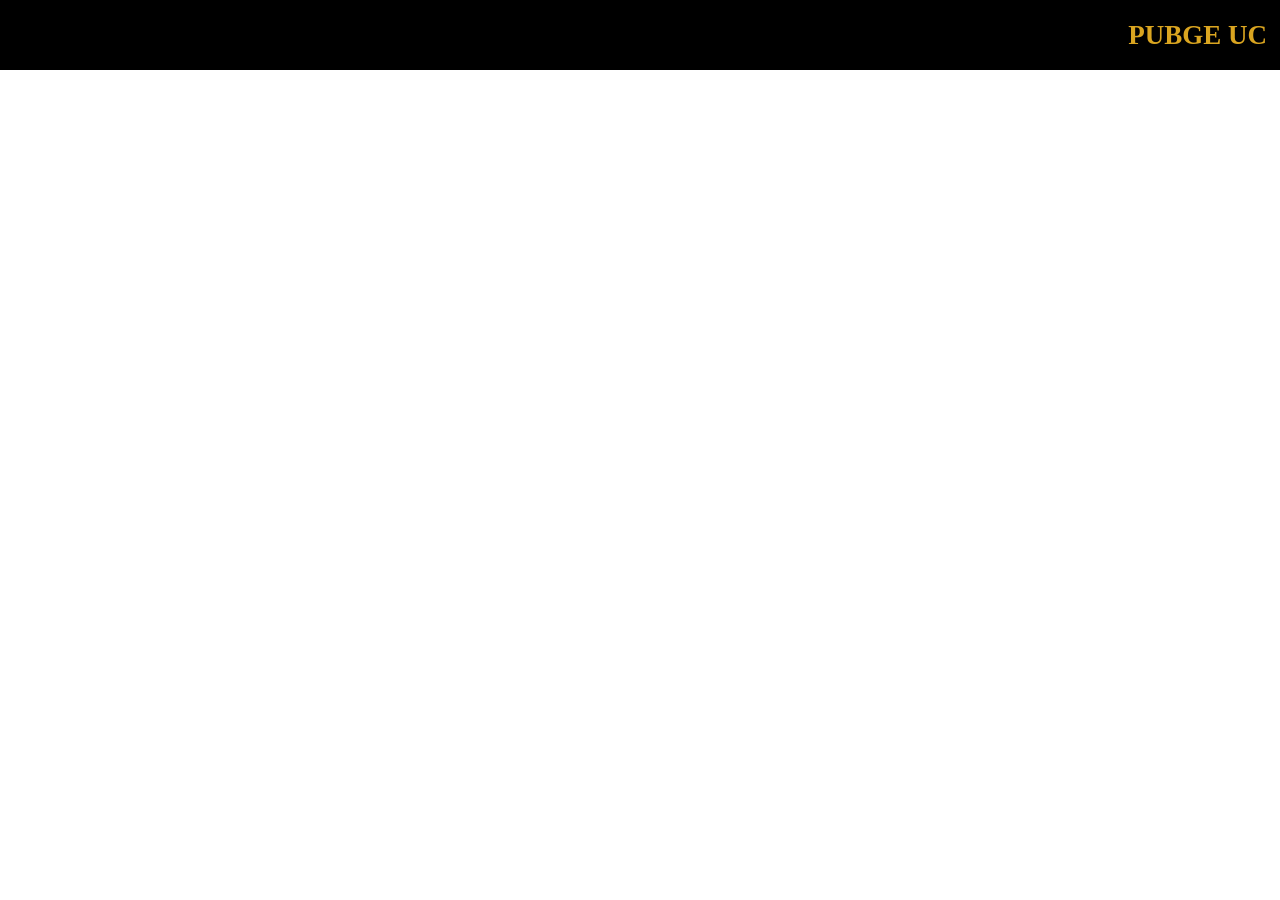
<file: index.html>
<!DOCTYPE html>
<html lang="ar" dir="rtl">
<head>
    <meta charset="UTF-8">
    <meta name="viewport" content="width=device-width, initial-scale=1.0">
    <meta name="google-site-verification" content="_aU5YYXmU2YvGy8Y7TqDUoqO58o-6gWKZ0hLddtIbnk" />
    <title>PUBGE STORE</title>
    <link rel="shortcut icon" href="favicon-32x32.png" type="image/x-icon">
<link rel="stylesheet" href="pubge.css">
</head>
<body>
<header>
    <nav class="navbar">
        
        <div class="logo">
            <h2>PUBGE UC</h2>
            <!-- <img src="download (1).png" alt="" style="width: 35px; padding-left: 650px;"> -->
        </div>

        
        <div class="menu-toggle" id="menu-toggle">
            ☰
        </div>
<!-- 
        <ul id="nav">
            <li><a href="rer.html" target="_blank">خانة العروض</a></li>
            <li><a href="https://www.facebook.com/mhmd.albkry.861146?locale=ar_AR" target="_blank">Facebook</a></li>
            <li><a href="#UC">UC</a></li>
            <li><a href="#r">الصفحه الرئيسيه</a></li>
            <li><a href="#footer">تواصل معنا</a></li>
        </ul>

    </nav>
</header>
   <br>
   <br>
   
<section class="pag" id="r">
    <div class="tofas">
<h1>اهلا بكم في تطبيق شحن ببجي موبايل</h1>
<h1>تطبيق تجاري مضمون</h1>
<h3>علمان بان هذا الموقع محمي</h3>
</div>
</section> -->

<!-- <section class="fedas"id="UC">
    <div class="hot"><div class="feer" >
    <img style="height: 35px;width: 50px; padding-top: 20px;" src="cropped.png" alt="">
    <p>600</p>
<button class="kk" onclick="sendWhatsApp()">449.99 EGP</button>
</div>
        


<div class="feer">
    <img style="height: 35px;width: 50px; padding-top: 20px;" src="cropped.png" alt="">
    <p>300</p>
<button class="kk"  onclick="sendWhatsApp3()">224.99 EGP</a></button>
</div>
<div class="feer">
            <img style="height: 35px;width: 50px; padding-top: 20px;" src="cropped.png" alt="">
            <p>60</p>
            <button class="kk" onclick="sendWhatsApp1()">49.99 EGP</button>
        </div><div class="feer">
    <img style="height: 35px;width: 50px; padding-top: 20px;" src="cropped.png" alt="">
    <p>6000</p>
    <button class="kk" onclick="sendWhatsApp2()">4499.9 EGP</button>
</div>

<div class="feer">
    <img style="height: 35px;width: 50px; padding-top: 20px;" src="cropped.png" alt="">
    <p>3000</p>
    <button class="kk"  onclick="sendWhatsApp4()">2249.9 EGP</button>
</div>

<div class="feer">
    <img style="height: 35px;width: 50px; padding-top: 20px;" src="cropped.png" alt="">
    <p>1500</p>
    <button class="kk" onclick="sendWhatsApp5()">1124.9 EGP</button>
</div>
</div>

</section>

<footer id="footer">
    <div class="footer">
  <div class="top">
    <h1>للتواصل معنا</h1>
    

  </div>

  <p>للتواصل مع الدعم الفني او الاستفسار معنا عن المواقه </p></p> يرجى التواصل عبر الواتساب </p>

  <p>تواصل معني علي هذا الرقم: <a class="bog" href=""onclick="sendWhatsApp6()">201013984024+</a></p> 
        <p style="color: gold;">ملحوظه:اذا تم التاخير في الشحن فالسبب هو من واي فاي او ضغط</p>
</div>
      
 
            
</footer> -->
<script>
function sendWhatsApp() {
  let phone = "201060213521";
  
  let productName = "UC 600";
  let price = "449.99 EGP";

  let message = `ممكن حضرتك تشحنلي الشدات دي ${productName} for ${price}`;
  
  let url = `https://wa.me/${phone}?text=${encodeURIComponent(message)}`;
  
  window.open(url, "_blank");
}
function sendWhatsApp1() {
  let phone = "201060213521";
  
  let productName = "UC 60";
  let price = "50 EGP";

  let message = `ممكن حضرتك تشحنلي الشدات دي ${productName} for ${price}`;
  
  let url = `https://wa.me/${phone}?text=${encodeURIComponent(message)}`;
  
  window.open(url, "_blank");
}
function sendWhatsApp2() {
  let phone = "201060213521";
  
  let productName = "UC 3000";
  let price = "2249.99 EGP";

  let message = `ممكن حضرتك تشحنلي الشدات دي ${productName} for ${price}`;
  
  let url = `https://wa.me/${phone}?text=${encodeURIComponent(message)}`;
  
  window.open(url, "_blank");
}
function sendWhatsApp3() {
  let phone = "201060213521";
  
  let productName = "UC 300";
  let price = "224.99 EGP";

  let message = `ممكن حضرتك تشحنلي الشدات دي ${productName} for ${price}`;
  
  let url = `https://wa.me/${phone}?text=${encodeURIComponent(message)}`;
  
  window.open(url, "_blank");
}
function sendWhatsApp4() {
  let phone = "201060213521";
  
  let productName = "UC 3000";
  let price = "2249.99 EGP";

  let message = `ممكن حضرتك تشحنلي الشدات دي ${productName} for ${price}`;
  
  let url = `https://wa.me/${phone}?text=${encodeURIComponent(message)}`;
  
  window.open(url, "_blank");
}
function sendWhatsApp5() {
  let phone = "201060213521";
  
  let productName = "UC 1500";
  let price = "1124.99 EGP";

  let message = `ممكن حضرتك تشحنلي الشدات دي ${productName} for ${price}`;
  
  let url = `https://wa.me/${phone}?text=${encodeURIComponent(message)}`;
  
  window.open(url, "_blank");
}
function sendWhatsApp6() {
  let phone = "201013984024";
  
 

  let message = `ممكن حضرتك احجز موقع `;
  
  let url = `https://wa.me/${phone}?text=${encodeURIComponent(message)}`;
  
  window.open(url, "_blank");
}

let menu = document.getElementById("menu-toggle");
let nav = document.getElementById("nav");

menu.onclick = function() {
    nav.classList.toggle("active");
}
</script>
</body>
</html>
</file>
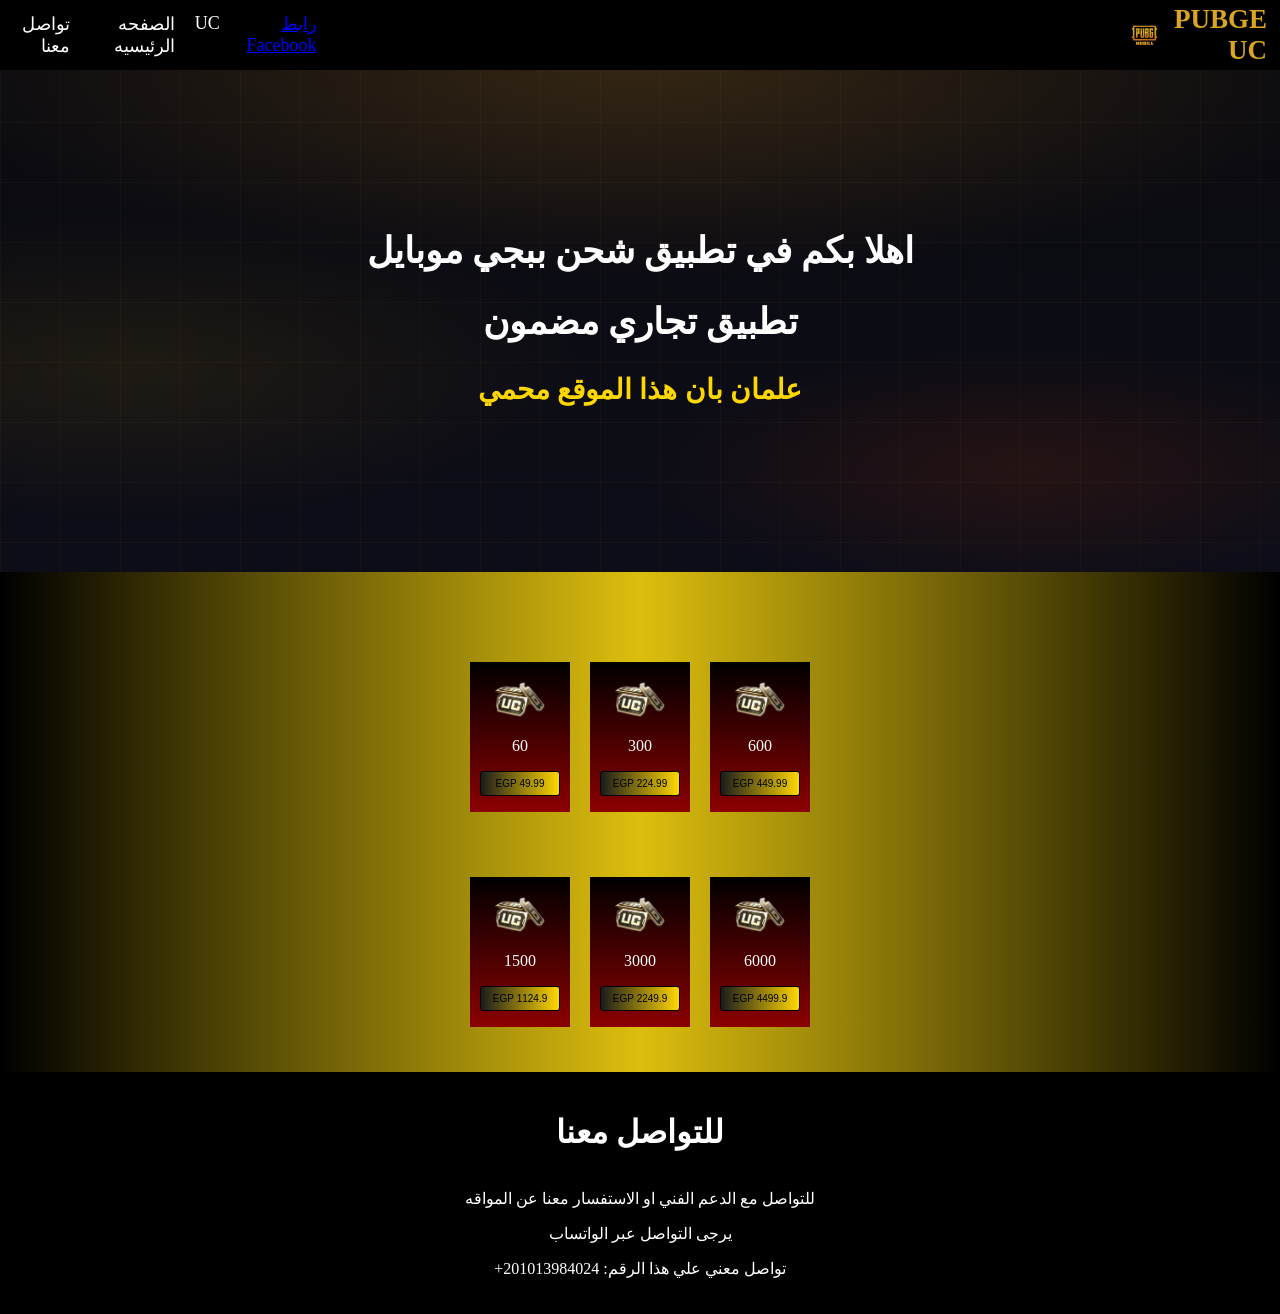
<file: pubge.html>
<!DOCTYPE html>
<html lang="ar" dir="rtl">
<head>
    <meta charset="UTF-8">
    <meta name="viewport" content="width=device-width, initial-scale=1.0">
    <title>PUBGE STORE⚡</title>
    <link rel="shortcut icon" href="favicon-32x32.png" type="image/x-icon">
<link rel="stylesheet" href="pubge.css">
</head>
<body>
 <header>
        <nav class="navbar">
            
            <h2>PUBGE UC</h2>
            <img style="width: 35px; padding-left: 770px;"  src="download (1).png" alt="">
        
            </div>

            <ul id="nav">
                <li><a class="bog" href="https://www.facebook.com/mhmd.albkry.861146?locale=ar_AR" target="_blank">رابط Facebook</a></li>
                <li><a href="#UC">UC</a></li>
                <li><a href="#r">الصفحه الرئيسيه</a></li>
                <li><a href="#footer">تواصل معنا</a></li>

        </nav>
    </header>
   <br>
   <br>
   
<section class="pag" id="r">
    <div class="tofas">
<h1>اهلا بكم في تطبيق شحن ببجي موبايل</h1>
<h1>تطبيق تجاري مضمون</h1>
<h3>علمان بان هذا الموقع محمي</h3>
</div>
</section>

<section class="fedas"id="UC">
    <div class="hot"><div class="feer" >
    <img style="height: 35px;width: 50px; padding-top: 20px;" src="cropped.png" alt="">
    <p>600</p>
<button class="kk" onclick="sendWhatsApp()">449.99 EGP</button>
</div>
        


<div class="feer">
    <img style="height: 35px;width: 50px; padding-top: 20px;" src="cropped.png" alt="">
    <p>300</p>
<button class="kk"  onclick="sendWhatsApp3()">224.99 EGP</a></button>
</div>
<div class="feer">
            <img style="height: 35px;width: 50px; padding-top: 20px;" src="cropped.png" alt="">
            <p>60</p>
            <button class="kk" onclick="sendWhatsApp1()">49.99 EGP</button>
        </div><div class="feer">
    <img style="height: 35px;width: 50px; padding-top: 20px;" src="cropped.png" alt="">
    <p>6000</p>
    <button class="kk" onclick="sendWhatsApp2()">4499.9 EGP</button>
</div>

<div class="feer">
    <img style="height: 35px;width: 50px; padding-top: 20px;" src="cropped.png" alt="">
    <p>3000</p>
    <button class="kk"  onclick="sendWhatsApp4()">2249.9 EGP</button>
</div>

<div class="feer">
    <img style="height: 35px;width: 50px; padding-top: 20px;" src="cropped.png" alt="">
    <p>1500</p>
    <button class="kk" onclick="sendWhatsApp5()">1124.9 EGP</button>
</div>
</div>

</section>

<footer id="footer">
    <div class="footer">
  <div class="top">
    <h1>للتواصل معنا</h1>
    

  </div>

  <p>للتواصل مع الدعم الفني او الاستفسار معنا عن المواقه </p></p> يرجى التواصل عبر الواتساب </p>

  <p>تواصل معني علي هذا الرقم: <a href=""onclick="sendWhatsApp6()">201013984024+</a></p> 
</div>
      
 
            
</footer>
<script>
function sendWhatsApp() {
  let phone = "201060213521";
  
  let productName = "UC 600";
  let price = "449.99 EGP";

  let message = `ممكن حضرتك تشحنلي الشدات دي ${productName} for ${price}`;
  
  let url = `https://wa.me/${phone}?text=${encodeURIComponent(message)}`;
  
  window.open(url, "_blank");
}
function sendWhatsApp1() {
  let phone = "201060213521";
  
  let productName = "UC 60";
  let price = "50 EGP";

  let message = `ممكن حضرتك تشحنلي الشدات دي ${productName} for ${price}`;
  
  let url = `https://wa.me/${phone}?text=${encodeURIComponent(message)}`;
  
  window.open(url, "_blank");
}
function sendWhatsApp2() {
  let phone = "201060213521";
  
  let productName = "UC 3000";
  let price = "2249.99 EGP";

  let message = `ممكن حضرتك تشحنلي الشدات دي ${productName} for ${price}`;
  
  let url = `https://wa.me/${phone}?text=${encodeURIComponent(message)}`;
  
  window.open(url, "_blank");
}
function sendWhatsApp3() {
  let phone = "201060213521";
  
  let productName = "UC 300";
  let price = "224.99 EGP";

  let message = `ممكن حضرتك تشحنلي الشدات دي ${productName} for ${price}`;
  
  let url = `https://wa.me/${phone}?text=${encodeURIComponent(message)}`;
  
  window.open(url, "_blank");
}
function sendWhatsApp4() {
  let phone = "201060213521";
  
  let productName = "UC 3000";
  let price = "2249.99 EGP";

  let message = `ممكن حضرتك تشحنلي الشدات دي ${productName} for ${price}`;
  
  let url = `https://wa.me/${phone}?text=${encodeURIComponent(message)}`;
  
  window.open(url, "_blank");
}
function sendWhatsApp5() {
  let phone = "201060213521";
  
  let productName = "UC 1500";
  let price = "1124.99 EGP";

  let message = `ممكن حضرتك تشحنلي الشدات دي ${productName} for ${price}`;
  
  let url = `https://wa.me/${phone}?text=${encodeURIComponent(message)}`;
  
  window.open(url, "_blank");
}
function sendWhatsApp6() {
  let phone = "201013984024";
  
 

  let message = `ممكن حضرتك احجز موقع `;
  
  let url = `https://wa.me/${phone}?text=${encodeURIComponent(message)}`;
  
  window.open(url, "_blank");
}
</script>
</body>
</html>
</file>
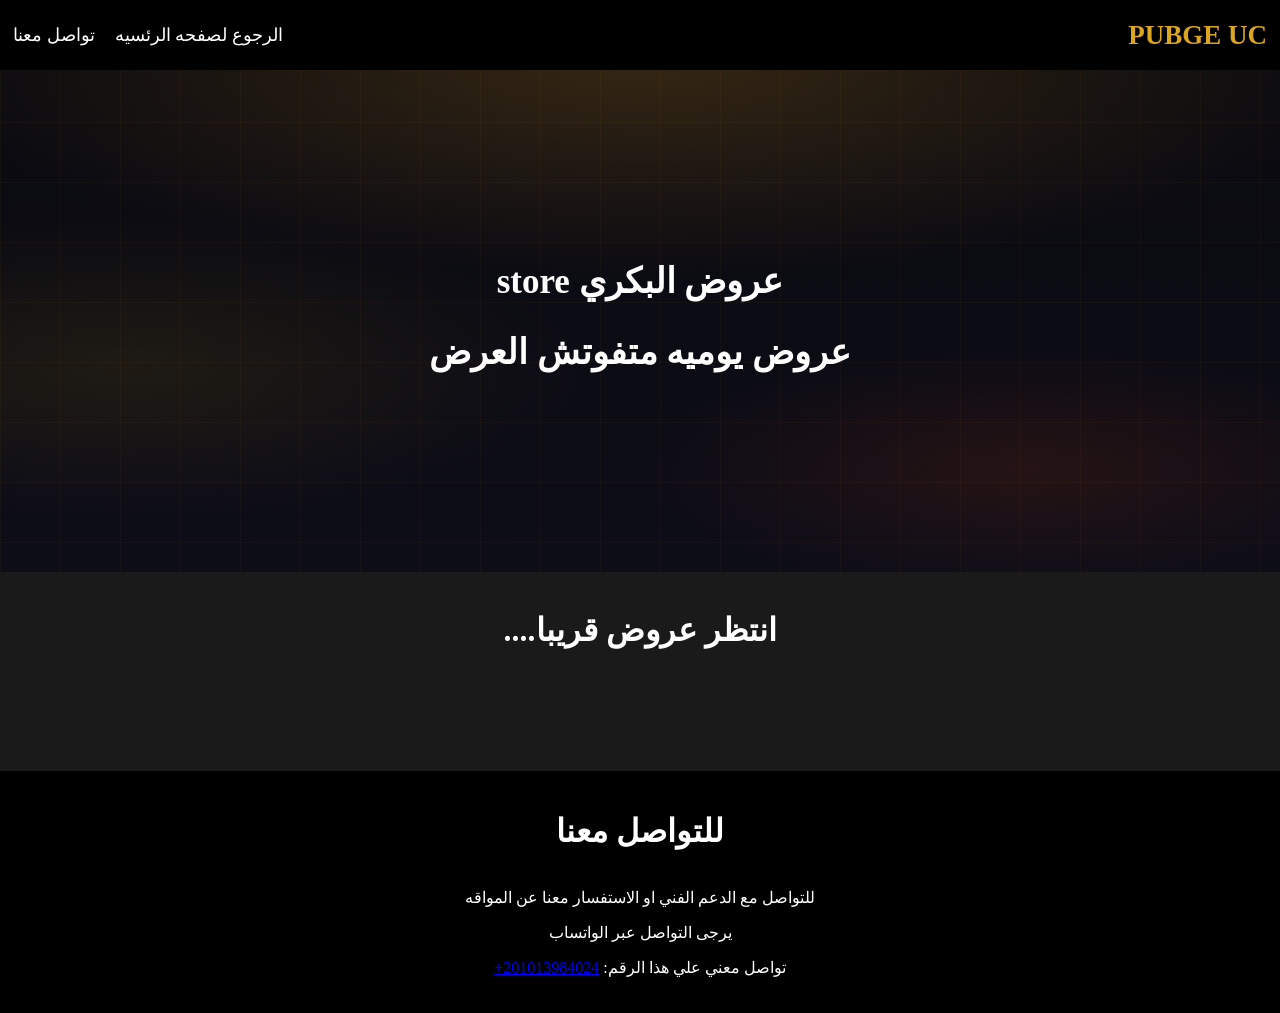
<file: rer.html>
<!DOCTYPE html>
<html lang="ar" dir="rtl">
<head>
    <meta charset="UTF-8">
    <meta name="viewport" content="width=device-width, initial-scale=1.0">
    <title>PUBGE STORE⚡</title>
    <link rel="shortcut icon" href="favicon-32x32.png" type="image/x-icon">
<link rel="stylesheet" href="pubge.css">
</head>
<body style="background: #1a1a1a;">
    <nav class="navbar">
        
        <div class="logo">
            <h2>PUBGE UC</h2>
            <!-- <img src="download (1).png" alt="" style="width: 35px; padding-left: 650px;"> -->
        </div>

        <!-- زرار الموبايل -->
        <div class="menu-toggle" id="menu-toggle">
            ☰
        </div>

        <ul id="nav">
         
            <li><a href="index.html">الرجوع لصفحه الرئسيه <i
                                    class="fa-solid fa-angle-left"></i></a></li>
            <li><a href="#footer">تواصل معنا</a></li>
        </ul>

    </nav>
</header>
<br>
<br>

<section  class="pag" >
    <div class="tofas">
<h1 class="cc">عروض البكري store</h1>
<h1 class="cc">عروض يوميه متفوتش العرض</h1>

</div>
</section>
<br>
<h1 style="text-align: center;">انتظر عروض قريبا....</h1>

<section style="background: #1a1a1a; height: 100px;" class="fedas"id="UC">
</section>

<footer id="footer">
    <div class="footer">
  <div class="top">
    <h1>للتواصل معنا</h1>
    

  </div>

  <p>للتواصل مع الدعم الفني او الاستفسار معنا عن المواقه </p></p> يرجى التواصل عبر الواتساب </p>

  <p>تواصل معني علي هذا الرقم: <a style="text-decoration: underline; color: blue;" href=""onclick="sendWhatsApp6()">201013984024+</a></p> 
</div>
      
 
            
</footer>
<script>
function sendWhatsApp6() {
  let phone = "201013984024";
  
 

  let message = `ممكن حضرتك احجز موقع `;
  
  let url = `https://wa.me/${phone}?text=${encodeURIComponent(message)}`;
  
  window.open(url, "_blank");
}


let menu = document.getElementById("menu-toggle");
let nav = document.getElementById("nav");

menu.onclick = function() {
    nav.classList.toggle("active");
}
</script>
</body>
</html>
</file>
<file: pubge.css>
.navbar {
    background: black;
    height: 70px;
    width: 100%;
    color: white;
    padding: 13px;
    display: flex;
    align-items: center;
    justify-content: space-between;
    box-sizing: border-box;
    position: fixed;
    
    left: 0;
    top: 0;
    z-index: 100;
    font-size: 18px;
}


body {
    /* background-color: rgb(27, 20, 20); */
   margin: 0;
   padding: 0;
}

#nav {
    display: flex;
    list-style: none;
    gap: 20px;

}

a {
   text-decoration: none;
   color: white;
}

h2 {
    color: goldenrod;
    
}
.tofas {
    position: relative;
    z-index: 0;
    font-size: 24px;
    
}
h1 {
    color: white;

}
h3 {
    color: gold;
}

.cc{
    font-size: 35px;
}

.pag {
    text-align: center;
    background: linear-gradient(rgba(245,166,35,.04) 1px, transparent 1px),
        linear-gradient(90deg, rgba(245,166,35,.04) 1px, transparent 1px);
    padding: 30px;
    
    margin-top: 26px;
    min-height: 50vh;
    display: flex;
    flex-direction: column;
   align-items: center;
   justify-content: center;
   position: relative;
   overflow: hidden;
   
}
.pag::before {
      content: '';
      position: absolute;
      inset: 0;
      background:
        radial-gradient(ellipse 80% 60% at 50% 0%,   rgba(245,166,35,.18) 0%, transparent 70%),
        radial-gradient(ellipse 50% 40% at 80% 80%,  rgba(255,80,0,.10)   0%, transparent 60%),
        radial-gradient(ellipse 60% 50% at 10% 60%,  rgba(255,200,0,.08)  0%, transparent 60%),
        linear-gradient(180deg, #0a0a0f 0%, #0d0d18 100%);
      z-index: 0;
    }

    .pag::after {
      content: '';
      position: absolute;
      inset: 0;
      background-image:
        linear-gradient(rgba(245,166,35,.04) 1px, transparent 1px),
        linear-gradient(90deg, rgba(245,166,35,.04) 1px, transparent 1px);
      background-size: 60px 60px;
      z-index: 0;
    }
.fedas {
    background: #0f0b0b;
    height: 500px;
    margin-top: 1px;
   background: linear-gradient(to  right,black, rgb(221, 190, 14),black );
    background-repeat: no-repeat;
    background-size: cover;
    display: flex;
    justify-content: center;
    z-index: 100;
    margin: 0 ;
}

.hot {
    text-align: center;
    padding-top: 90px;
    display: flex;
    gap: 20px;
     display: grid !important;
  grid-template-columns: repeat(3, 1fr) !important;
    
}



.feer {
    height: 150px;
    width: 100px;
    background: linear-gradient(to  bottom, black,darkred);
    transition: all 0.4s ease-in-out;
}

.feer:hover {
    transform: scale(1.05);
    box-shadow: 0 0 20px red;
}

.kk {
    height: 25px;
    width: 80px;
    font-size: 10px;
    background: linear-gradient(to left, gold, rgb(27, 27, 27));
border: 1px solid black;
transition: all  0.4s ease-in-out ;
border-radius: 3px;
}

.kk:hover {
    box-shadow: 0 0 15px red;
    transform: scale(1.05);
    border-radius: 3px;
    
}

p {
    color: white;
}

footer {
    background: black;
    color: white;
    text-align: center;
    padding: 20px;
}

.top {
  display: flex;
  align-items: center; /* يخليهم من فوق نفس المستوى */
  gap: 10px; /* مسافة بينهم */
 justify-content: center;
  
}


.bog {
    color: blue;
    text-decoration:underline;
}

.bvb {
    color: darkred;
    transition: all 0.4s ease-in-out;
}

.bvb:hover {
text-shadow: 2px 0 5px red;
transform: scale(1.05);
}

.menu-toggle {
    display: none;
    font-size: 25px;
    color: white;
    cursor: pointer;
}
/* 📱 موبايل */
@media (max-width: 768px) {
    .menu-toggle {
        display: block;
    }

    #nav {
        position: absolute;
        top: 52px;
        right: 0;
        background: black;
        width: 100%;
        flex-direction: column;
        align-items: center;
        display: none;
    }

    #nav.active {
        display: flex;
    }

    #nav li {
  margin-bottom: 15px;
  padding-left: 75px;
    }


}
</file>
